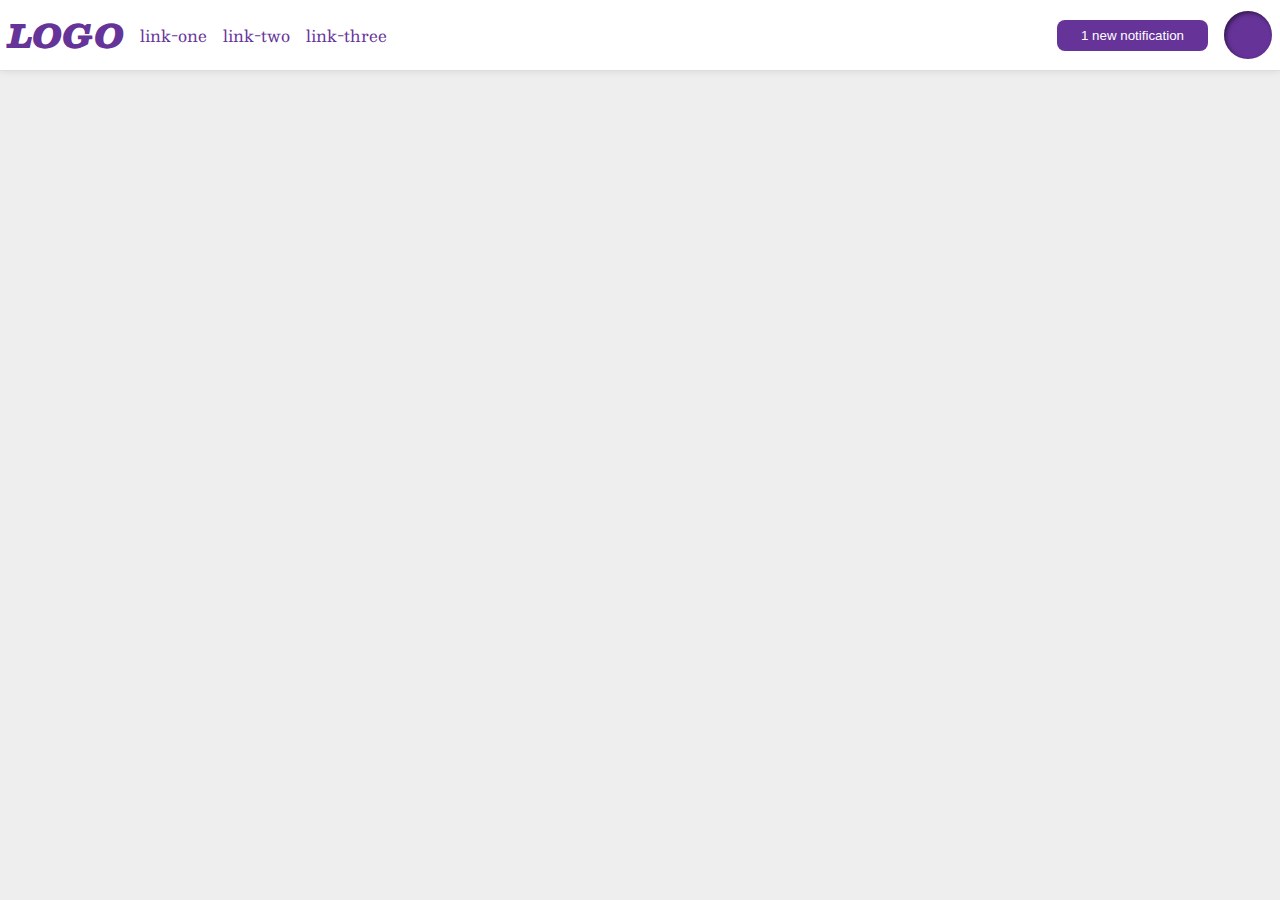
<file: flex/03-flex-header-2/index.html>
<!DOCTYPE html>
<html lang="en">
<head>
  <meta charset="UTF-8">
  <meta http-equiv="X-UA-Compatible" content="IE=edge">
  <meta name="viewport" content="width=device-width, initial-scale=1.0">
  <title>Flex Header 2</title>
  <link rel="stylesheet" href="style.css">
</head>
<body>
  <div class="header">
    <div class="left-items">
      <div class="logo">
        LOGO
      </div>
      <ul class="links">
        <li><a href="google.com">link-one</a></li>
        <li><a href="google.com">link-two</a></li>
        <li><a href="google.com">link-three</a></li>
      </ul>
    </div>
    <div class="right-items">
      <button class="notifications">
        1 new notification
      </button>
      <div class="profile-image"></div>
    </div>
  </div>
</body>
</html>
</file>
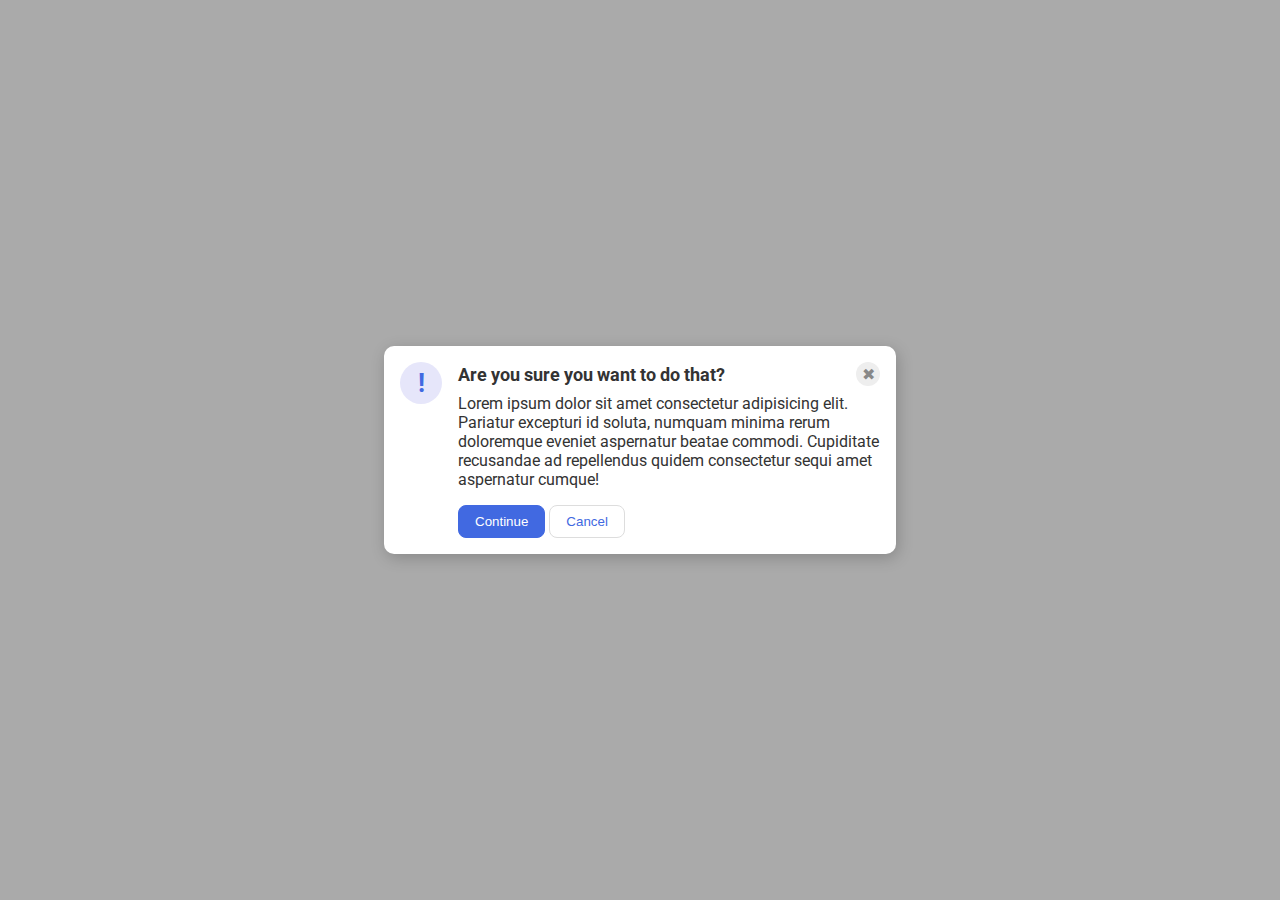
<file: flex/05-flex-modal/index.html>
<!DOCTYPE html>
<html lang="en">
<head>
  <meta charset="UTF-8">
  <meta http-equiv="X-UA-Compatible" content="IE=edge">
  <meta name="viewport" content="width=device-width, initial-scale=1.0">
  <link rel="stylesheet" href="style.css">
  <title>Modal</title>
</head>
<body>
  <div class="modal">
    <div class="icon">!
    </div>
    <div class="container">
      <div class="header"><strong>Are you sure you want to do that?</strong>
        <div class="close-button">✖</div>
      </div>
      <div class="text">Lorem ipsum dolor sit amet consectetur adipisicing elit. Pariatur excepturi id soluta, numquam minima rerum doloremque eveniet aspernatur beatae commodi. Cupiditate recusandae ad repellendus quidem consectetur sequi amet aspernatur cumque!</div>
      <div class="buttonsContainer">
        <button class="continue">Continue</button>
        <button class="cancel">Cancel</button>
    </div>
    </div>
  </div>
</body>
</html>
</file>
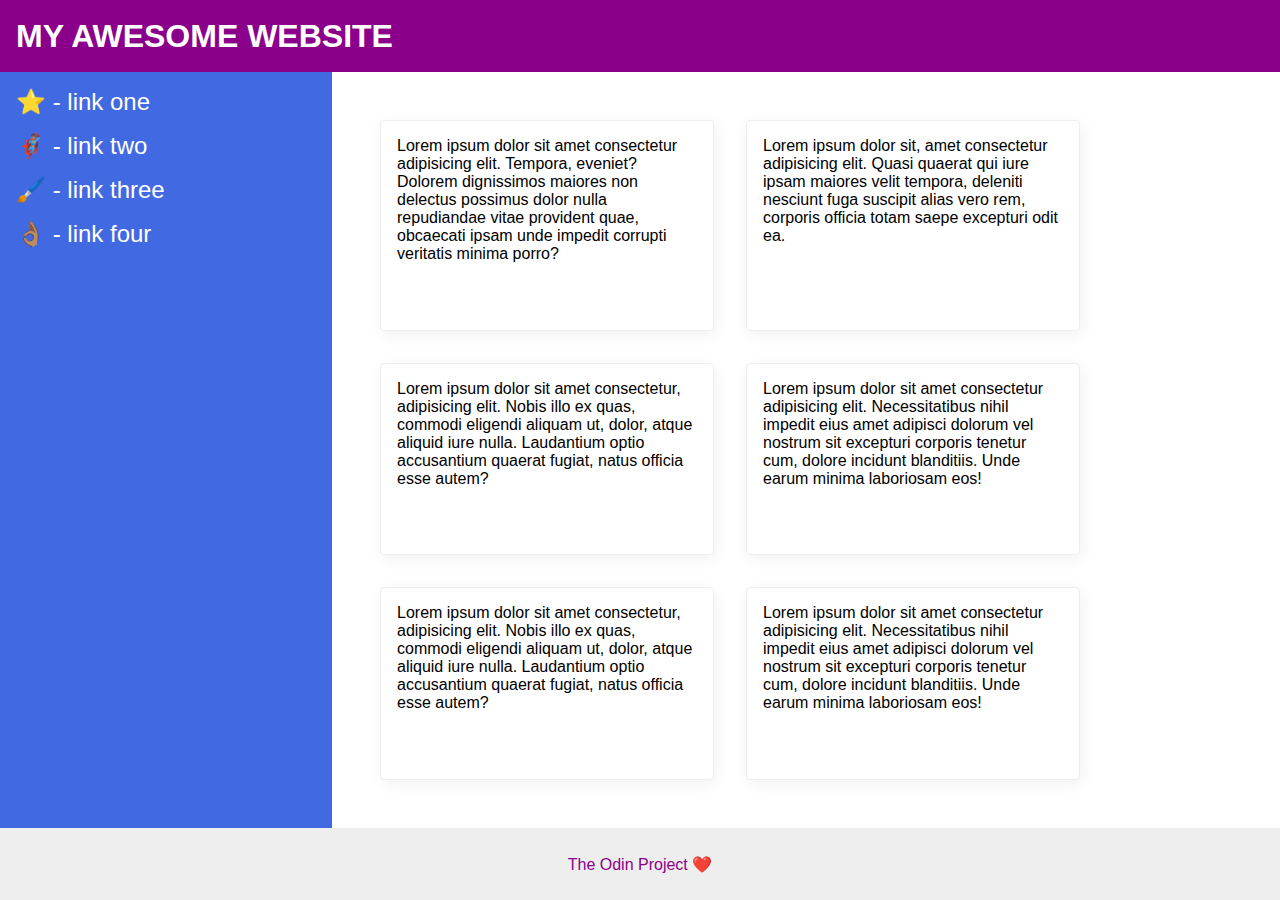
<file: flex/07-flex-layout-2/index.html>
<!DOCTYPE html>
<html lang="en">
<head>
  <meta charset="UTF-8">
  <meta http-equiv="X-UA-Compatible" content="IE=edge">
  <meta name="viewport" content="width=device-width, initial-scale=1.0">
  <title>The Holy Grail</title>
  <link rel="stylesheet" href="style.css">
</head>
<body>
  <div class="header">
    <strong>MY AWESOME WEBSITE</strong>
  </div>
  <div class="big_container">
    <div class="sidebar">
      <ul>
        <li><a href="google.com">⭐ - link one</a></li>
        <li><a href="google.com">🦸🏽‍♂️ - link two</a></li>
        <li><a href="google.com">🖌️ - link three</a></li>
        <li><a href="google.com">👌🏽 - link four</a></li>
      </ul>
    </div>
    <div class="cards_container">
      <div class="card">Lorem ipsum dolor sit amet consectetur adipisicing elit. Tempora, eveniet? Dolorem dignissimos maiores non delectus possimus dolor nulla repudiandae vitae provident quae, obcaecati ipsam unde impedit corrupti veritatis minima porro?</div>
      <div class="card">Lorem ipsum dolor sit, amet consectetur adipisicing elit. Quasi quaerat qui iure ipsam maiores velit tempora, deleniti nesciunt fuga suscipit alias vero rem, corporis officia totam saepe excepturi odit ea.</div>
      <div class="card">Lorem ipsum dolor sit amet consectetur, adipisicing elit. Nobis illo ex quas, commodi eligendi aliquam ut, dolor, atque aliquid iure nulla. Laudantium optio accusantium quaerat fugiat, natus officia esse autem?</div>
      <div class="card">Lorem ipsum dolor sit amet consectetur adipisicing elit. Necessitatibus nihil impedit eius amet adipisci dolorum vel nostrum sit excepturi corporis tenetur cum, dolore incidunt blanditiis. Unde earum minima laboriosam eos!</div>
      <div class="card">Lorem ipsum dolor sit amet consectetur, adipisicing elit. Nobis illo ex quas, commodi eligendi aliquam ut, dolor, atque aliquid iure nulla. Laudantium optio accusantium quaerat fugiat, natus officia esse autem?</div>
      <div class="card">Lorem ipsum dolor sit amet consectetur adipisicing elit. Necessitatibus nihil impedit eius amet adipisci dolorum vel nostrum sit excepturi corporis tenetur cum, dolore incidunt blanditiis. Unde earum minima laboriosam eos!</div>
    </div>
  </div>
      <div class="footer">
    The Odin Project ❤️
  </div>
</body>
</html>
</file>
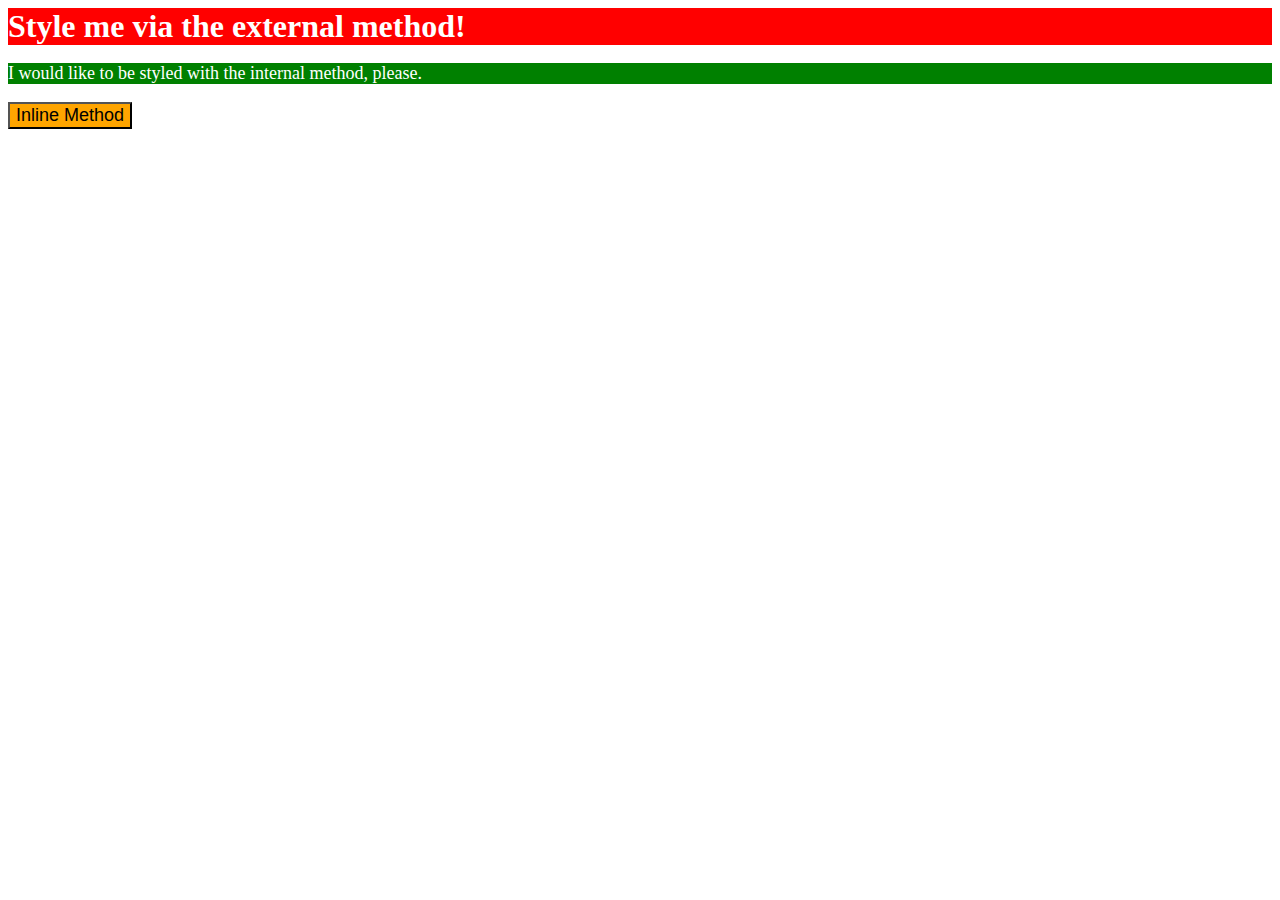
<file: foundations/01-css-methods/index.html>
<!DOCTYPE html>
<html lang="en">
<head>
  <link rel="stylesheet" href="styles.css">
  <style>
    p {
      background-color:green ;
      color: white;
      font-size: 18px;
    }
  </style>
  <meta charset="UTF-8">
  <meta http-equiv="X-UA-Compatible" content="IE=edge">
  <meta name="viewport" content="width=device-width, initial-scale=1.0">
  <title>Methods for Adding CSS</title>
</head>
<body>
  <div>Style me via the external method!</div>
  <p>I would like to be styled with the internal method, please.</p>
  <button style="background-color: orange; font-size: 18px;">Inline Method</button>
</body>
</html>
</file>
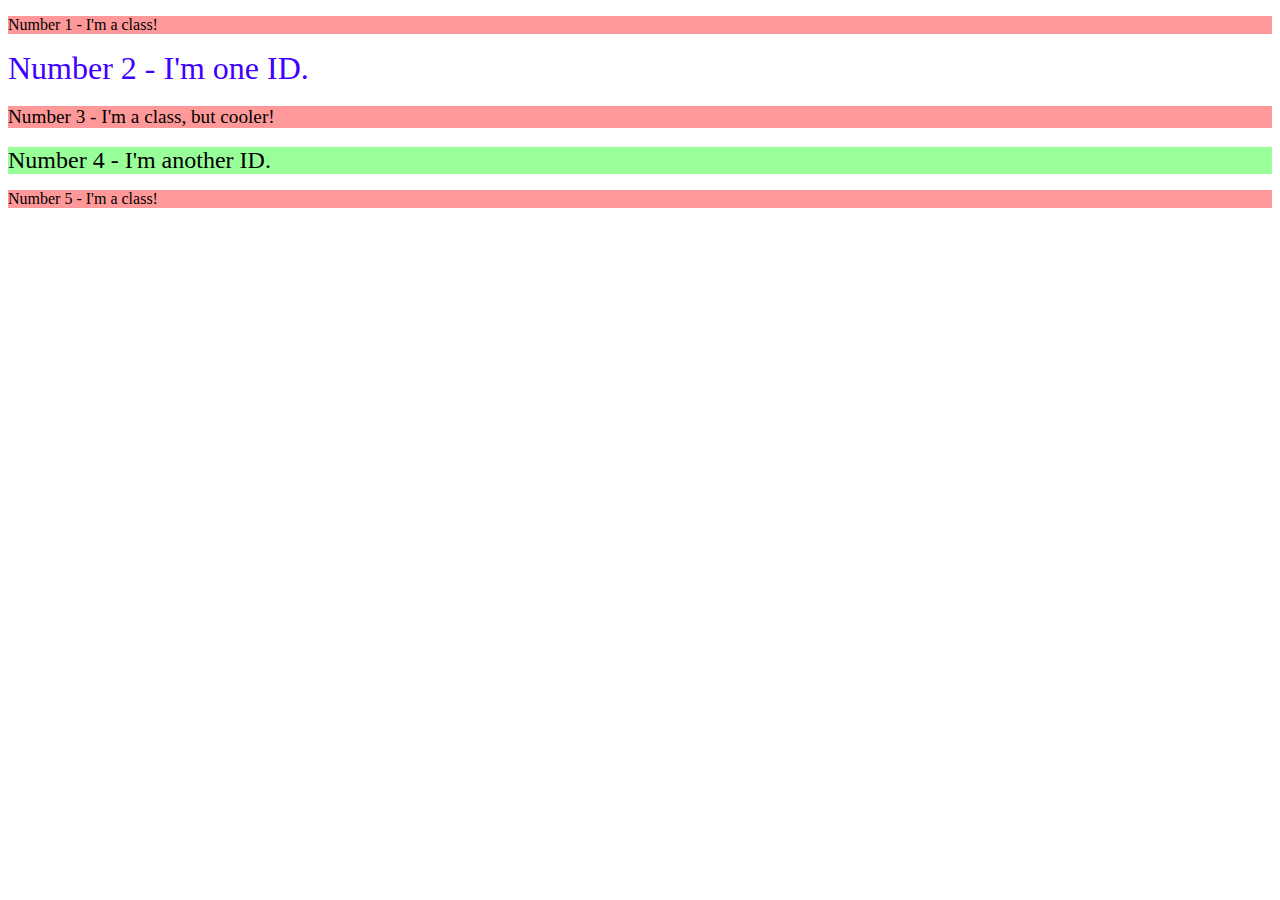
<file: foundations/02-class-id-selectors/index.html>
<!DOCTYPE html>
<html lang="en">
<head>
  <meta charset="UTF-8">
  <meta http-equiv="X-UA-Compatible" content="IE=edge">
  <meta name="viewport" content="width=device-width, initial-scale=1.0">
  <title>Class and ID Selectors</title>
  <link rel="stylesheet" href="style.css">
</head>
<body>
  <p class="class-txt">Number 1 - I'm a class!</p>
  <div id="id-txt">Number 2 - I'm one ID.</div>
  <p class="cooler-class-txt">Number 3 - I'm a class, but cooler!</p>
  <div id="alt-id-txt">Number 4 - I'm another ID.</div>
  <p class="class-txt">Number 5 - I'm a class!</p>
</body>
</html>
</file>
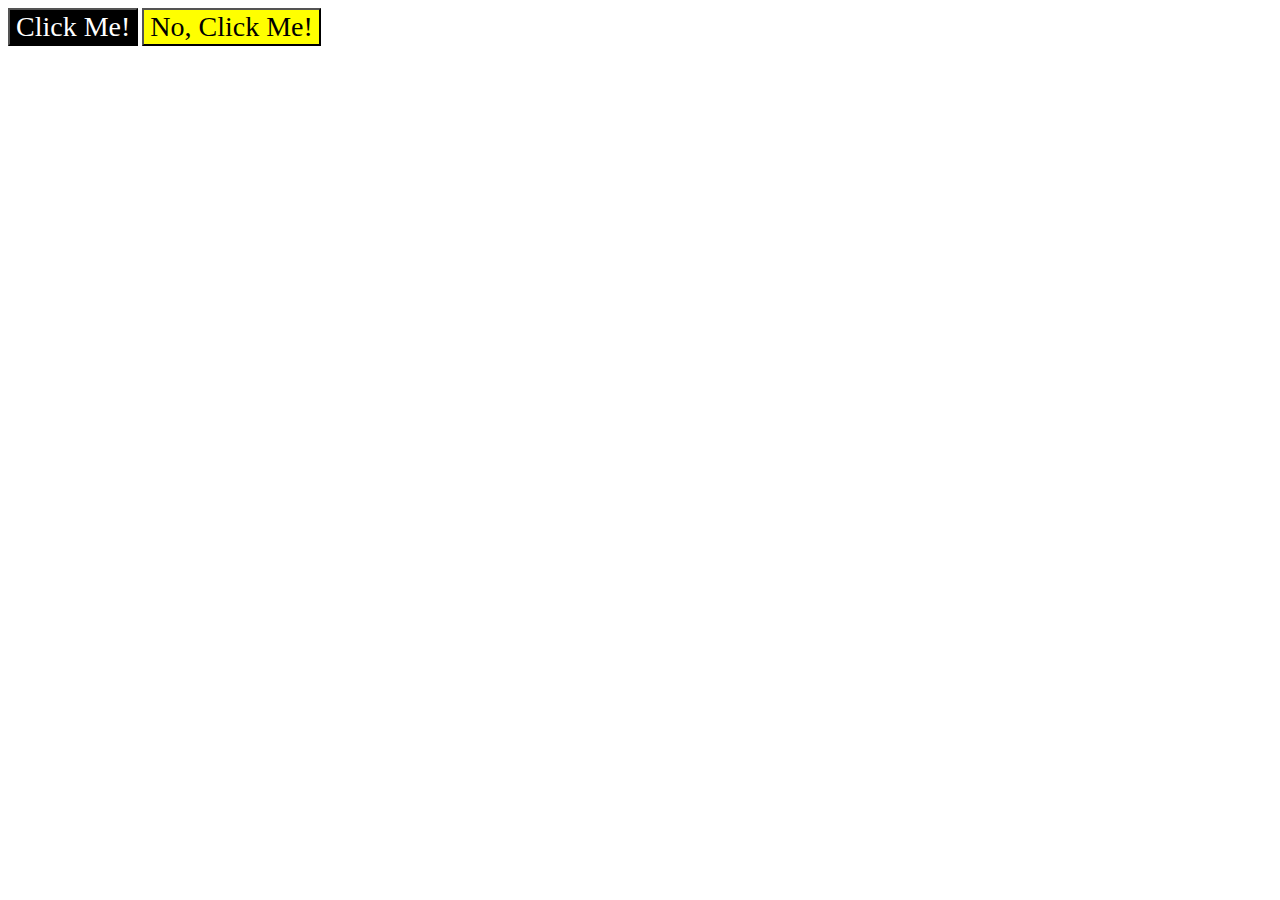
<file: foundations/03-grouping-selectors/index.html>
<!DOCTYPE html>
<html lang="en">
<head>
  <meta charset="UTF-8">
  <meta http-equiv="X-UA-Compatible" content="IE=edge">
  <meta name="viewport" content="width=device-width, initial-scale=1.0">
  <title>Grouping Selectors</title>
  <link rel="stylesheet" href="style.css">
</head>
<body>
  <button class="click">Click Me!</button>
  <button class="no_click">No, Click Me!</button>
</body>
</html>
</file>
<file: flex/03-flex-header-2/style.css>
/* this is some magical font-importing.  
you'll learn about it later. */
@import url('https://fonts.googleapis.com/css2?family=Besley:ital,wght@0,400;1,900&display=swap');

body {
  margin: 0;
  background: #eee;
  font-family: Besley, serif;
}

.header {
  background: white;
  border-bottom: 1px solid #ddd;
  box-shadow: 0 0 8px rgba(0,0,0,.1);
}

.profile-image {
  background: rebeccapurple;
  box-shadow: inset 2px 2px 4px rgba(0,0,0,.5);
  border-radius: 50%;
  width: 48px;
  height:  48px;
}

.logo {
  color: rebeccapurple;
  font-size: 32px;
  font-weight: 900;
  font-style: italic;
}

button {
  border: none;
  border-radius: 8px;
  background: rebeccapurple;
  color: white;
  padding: 8px 24px;
}

a {
  /* this removes the line under our links */
  text-decoration: none;
  color: rebeccapurple;
}

ul {
  list-style-type: none;
}

.header {
  display: flex;
  justify-content: space-between;
  padding: 8px;
}

ul {
  display: flex;
  margin: 0;
  padding: 0;
  gap: 16px;
}

.left-items, .right-items {
  display: flex;
  align-items: center;
  gap: 16px;
}

/* .right-items {
  display: flex;
  align-items: center;
  gap: 16px;
} */
</file>
<file: flex/05-flex-modal/style.css>
@import url('https://fonts.googleapis.com/css2?family=Roboto:wght@400;700&display=swap');

html, body {
  height: 100%;
}

body {
  font-family: Roboto, sans-serif;
  margin: 0;
  background: #aaa;
  color: #333;
  /* I'll give you this one for free lol */
  display: flex;
  align-items: center;
  justify-content: center;
}

.modal {
  display: flex;
  background: white;
  width: 480px;
  border-radius: 10px;
  box-shadow: 2px 4px 16px rgba(0,0,0,.2);
  padding: 16px ;
}

.header {
  display: flex;
  align-items: center;
  justify-content:space-between;
  font-size: 18px;
  margin-left: 16px;
  margin-bottom: 8px;
}

.icon {
  flex-shrink: 0;
  color: royalblue;
  font-size: 26px;
  font-weight: 700;
  background: lavender;
  width: 42px;
  height: 42px;
  border-radius: 50%;
  display: flex;
  align-items: center;
  justify-content: center;
}

.close-button {
  background: #eee;
  border-radius: 50%;
  color: #888;
  font-weight: 400;
  font-size: 16px;
  height: 24px;
  width: 24px;
  display: flex;
  align-items: center;
  justify-content: center;
}
.text {
  margin-bottom: 16px;
  margin-left: 16px;
}

/* .text, .buttonsContainer {
  margin-left: 70px;
} */

.buttonsContainer {
  display: flex;
  margin-left: 16px;
  gap: 4px;
}

button {
  padding: 8px 16px;
  border-radius: 8px;
}

button.continue {
  background: royalblue;
  border: 1px solid royalblue;
  color: white;
}

button.cancel {
  background: white;
  border: 1px solid #ddd;
  color: royalblue;
}
</file>
<file: flex/07-flex-layout-2/style.css>
body {
  display: flex;
  flex-direction: column;
  font-family: -apple-system, BlinkMacSystemFont, 'Segoe UI', Roboto, Oxygen, Ubuntu, Cantarell, 'Open Sans', 'Helvetica Neue', sans-serif;
  margin: 0;
  min-height: 100vh;
}

a {
  text-decoration: none;
  color: white;
  /* font-size: smaller; */
  margin-right: auto;
  font-size: 24px;
}

ul {
  list-style-type: none;
  /* font-size: 24px; */
  margin: 0;
  padding: 0;
}

li {
  /* padding-left: 16px; */
  margin-bottom: 16px;
}

.header {
  display: flex;
  align-items: center;
  height: 72px;
  background: darkmagenta;
  color: white;
  padding: 0 16px;
  font-size: 32px;
  font-weight: 900;
  font-family:Arial, Helvetica, sans-serif
}

.big_container {
  display: flex;
  flex: 1;
  /* margin-bottom: 0px; */
  /* flex-direction: column; */
}

.sidebar {
  flex-shrink: 0;
  padding: 16px;
  width: 300px;
  background: royalblue;
  /* justify-content: space-around; */
}

.cards_container {
  display: flex;
  flex-wrap: wrap;
  padding: 32px;
  /* gap: 16px; */
  /* max-width: 200px; */
}

.card {
  /* text-align: left; */
  max-width: 300px;
  padding: 16px;
  margin: 16px;
}

.footer {
  display: flex;
  /* margin-top: auto;
  padding-top: 0px;
  margin-bottom: 0px; */
  height: 72px;
  background: #eee;
  color: darkmagenta;
  justify-content: center;
  align-items: center;
}

.card {
  border: 1px solid #eee;
  box-shadow: 2px 4px 16px rgba(0,0,0,.06);
  border-radius: 4px;
}
</file>
<file: foundations/01-css-methods/styles.css>
div {
    background-color: red;
    color: white;
    font-size: 32px;
    align-content: center;
    font-weight: bold;
}
</file>
<file: foundations/02-class-id-selectors/style.css>
.class-txt {
    background-color: hsl(0, 100%, 80%);
}
.cooler-class-txt {
    background-color: hsl(0, 100%, 80%);
    font-size: larger;
}
#id-txt {
    color: hsl(255, 100%, 50%);
    font-size: xx-large;
}
#alt-id-txt {
    background-color: hsl(120, 100%, 80%);
    color: hsl(0, 0%, 0%);   
    font-size: x-large;
}
</file>
<file: foundations/03-grouping-selectors/style.css>
.click,
.no_click {
    font-size: 28px;
    font-family: Times New Roman, Helvetica, sans-serif;
}

.click {
    background-color: rgb(0, 0, 0);
    color: rgb(255, 255, 255);
}

.no_click {
    background-color: yellow;
}
</file>
